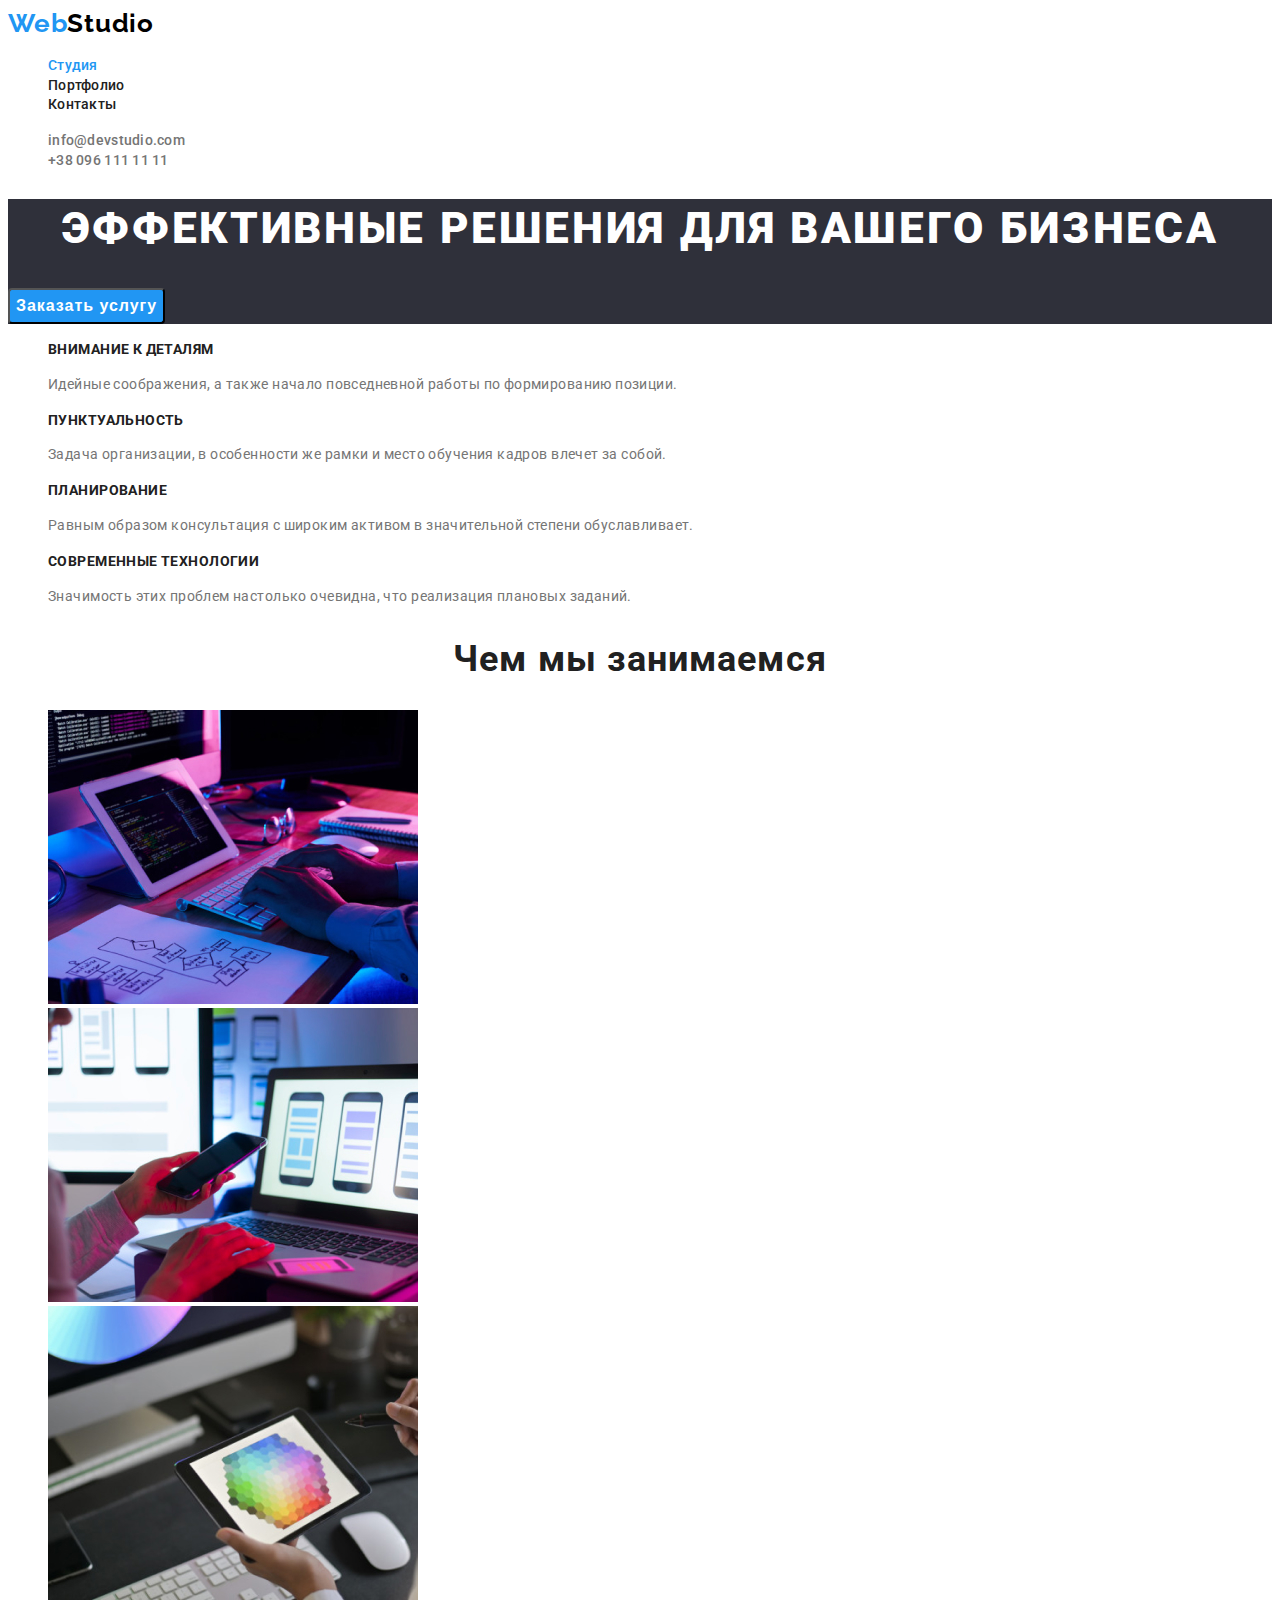
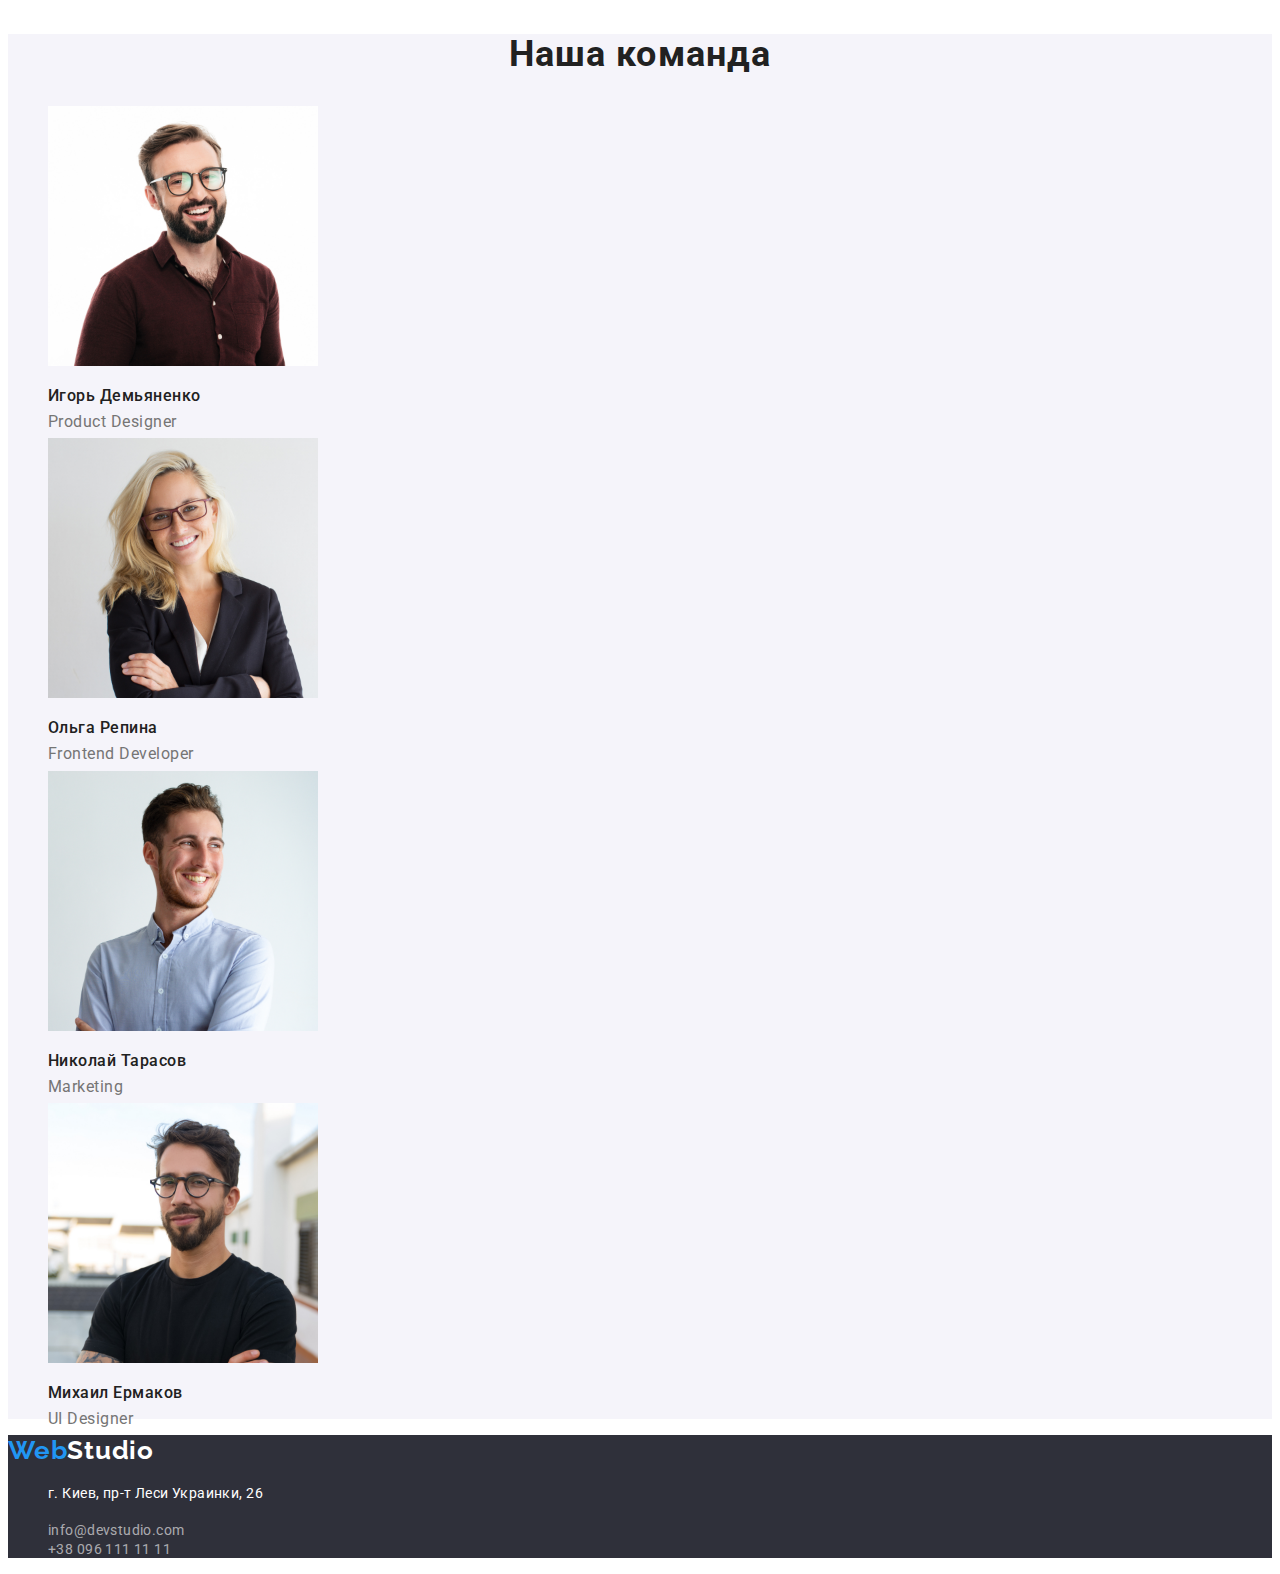
<file: index.html>
<!DOCTYPE html>
<html lang="ru">
<head>
    <meta charset="UTF-8">
    <meta name="viewport" content="width=device-width, initial-scale=1.0">
     <link rel="stylesheet" href="https://cdnjs.cloudflare.com/ajax/libs/modern-normalize/1.0.0/modern-normalize.css" integrity="sha512-Zx6MlUMKSVJoQ+83OwhdILe8cSEsCzfqThJd7J/VA2UrK6Ctj85p+xzqfyuNXE5B1k25uUdmJ2OzItbBy9GHAQ==" crossorigin="anonymous" />
    <link rel="preconnect" href="https://fonts.gstatic.com">
    <link href="https://fonts.googleapis.com/css2?family=Raleway:wght@700&family=Roboto:wght@400;500;700;900&display=swap" rel="stylesheet">
     <link rel="stylesheet" href="./css/styles.css">
    <title>Web Studio</title>
</head>
<body>
    <header class="header">
        
            <nav class="navigation">
                <a class="logo" href="./index.html"><span class="logo-web">Web</span>Studio</a> 
                 <ul class="navigation-list">
                    <li class="navigation-list-item"><a class="navigation-list-link current" href="#">Студия</a></li>
                     <li class="navigation-list-item"><a class="navigation-list-link" href="./portfolio.html">Портфолио</a></li>
                    <li class="navigation-list-item"><a class="navigation-list-link" href="#">Контакты</a></li>
                 </ul>   
            </nav> 
        <ul class="contact-list">
            <li class="contact-list-item"><a class="contact-header-link" href="mailto:info@devstudio.com">info@devstudio.com</a></li>
            <li class="contact-list-item"><a class="contact-header-link" href="tel:+380961111111">+38 096 111 11 11</a></li>
        </ul>    
    
    </header>
    <main>
        <!--Секция Hero-->
        <section class="hero-section">
            <h1 class="hero-headline">Эффективные решения для вашего бизнеса</h1>
            <button class="modal-button" type="button">Заказать услугу</button>
        </section>
        <h2 class="visually-hidden">Web Studio</h2>
        <!--секция преимущества-->
        <section class="advantages">
            <ul class="advantages-list">
                <li class="advantages-list-item">
                    <h3 class="advantages-headline">Внимание к деталям</h2>
                    <p class="advantages-paragraph">Идейные соображения, а также начало повседневной работы по формированию позиции.</p>
                </li>
                <li class="advantages-list-item">
                    <h3 class="advantages-headline">Пунктуальность</h2>
                    <p class="advantages-paragraph">Задача организации, в особенности же рамки и место обучения кадров влечет за собой.</p>
                </li>
                <li class="advantages-list-item">
                    <h3 class="advantages-headline">Планирование</h2>
                    <p class="advantages-paragraph">Равным образом консультация с широким активом в значительной степени обуславливает.</p>
                </li>
                <li class="advantages-list-item">
                    <h3 class="advantages-headline">Современные технологии</h2>
                    <p class="advantages-paragraph">Значимость этих проблем настолько очевидна, что реализация плановых заданий.</p>
                </li>
            </ul>            
        </section>
        <!--секция чем мы занимаемся-->
        <section class="what-we-do">
            <h2 class="what-we-do-headline">Чем мы занимаемся</h2>
            <ul class="what-we-do-list">
                <li class="what-we-do-item">
                    <img class="what-we-do-img" width="370" src="./images/img1.jpg" alt="код на экране планшета">
                </li>
                <li>
                    <img class="what-we-do-img" width="370" src="./images/img2.jpg" alt="макет телефона на экране">
                </li>
                <li>
                    <img class="what-we-do-img" width="370" src="./images/img3.jpg" alt="цветовая палитра на экране планшета">
                </li>                
            </ul>
        </section>
        <!--секция Наша команда-->
        <section class="our-team">
            <h2 class="our-team-headline">Наша команда</h2>
            <ul class="our-team-list">
                <li class="our-team-item">
                    <img class="our-team-img" width="270" src="./images/igor.jpg" alt="Игорь Демьяненко">
                    <h3 class="our-team-name">Игорь Демьяненко</h3>
                    <p class="our-team-p">Product Designer</p>
                </li>
                <li class="our-team-item">
                    <img class="our-team-img" width="270" src="./images/olga.jpg" alt="Ольга Репина">
                    <h3 class="our-team-name">Ольга Репина</h3>
                    <p class="our-team-p">Frontend Developer</p>
                </li>
                <li class="our-team-item">
                    <img  class="our-team-img" width="270" src="./images/nikolay.jpg" alt="Николай Тарасов">
                    <h3 class="our-team-name">Николай Тарасов</h3>
                    <p class="our-team-p">Marketing</p>
                </li>
                <li class="our-team-item">
                    <img class="our-team-img" width="270" src="./images/mihail.jpg" alt="Михаил Ермаков">
                    <h3 class="our-team-name">Михаил Ермаков</h3>
                    <p class="our-team-p">UI Designer</p>
                </li>
            </ul>
        </section>
    </main>
    <!--футер-->
    <footer class="footer">
    <a class="logo-studio-footer" href="./index.html"><span class="logo-web">Web</span>Studio</a> 
    <address class="adress">
        <ul class="adress-list">
            <li class="adress-list-item"><p class="footer-p">г. Киев, пр-т Леси Украинки, 26</p></li>
            <li class="adress-list-item"><a class="footer-link" href="mailto:info@devstudio.com">info@devstudio.com</a></li>
            <li class="adress-list-item"><a class="footer-link" href="tel:+380961111111">+38 096 111 11 11</a></li>
        </ul>
    </address>
    </footer>
</body>
</html>
</file>
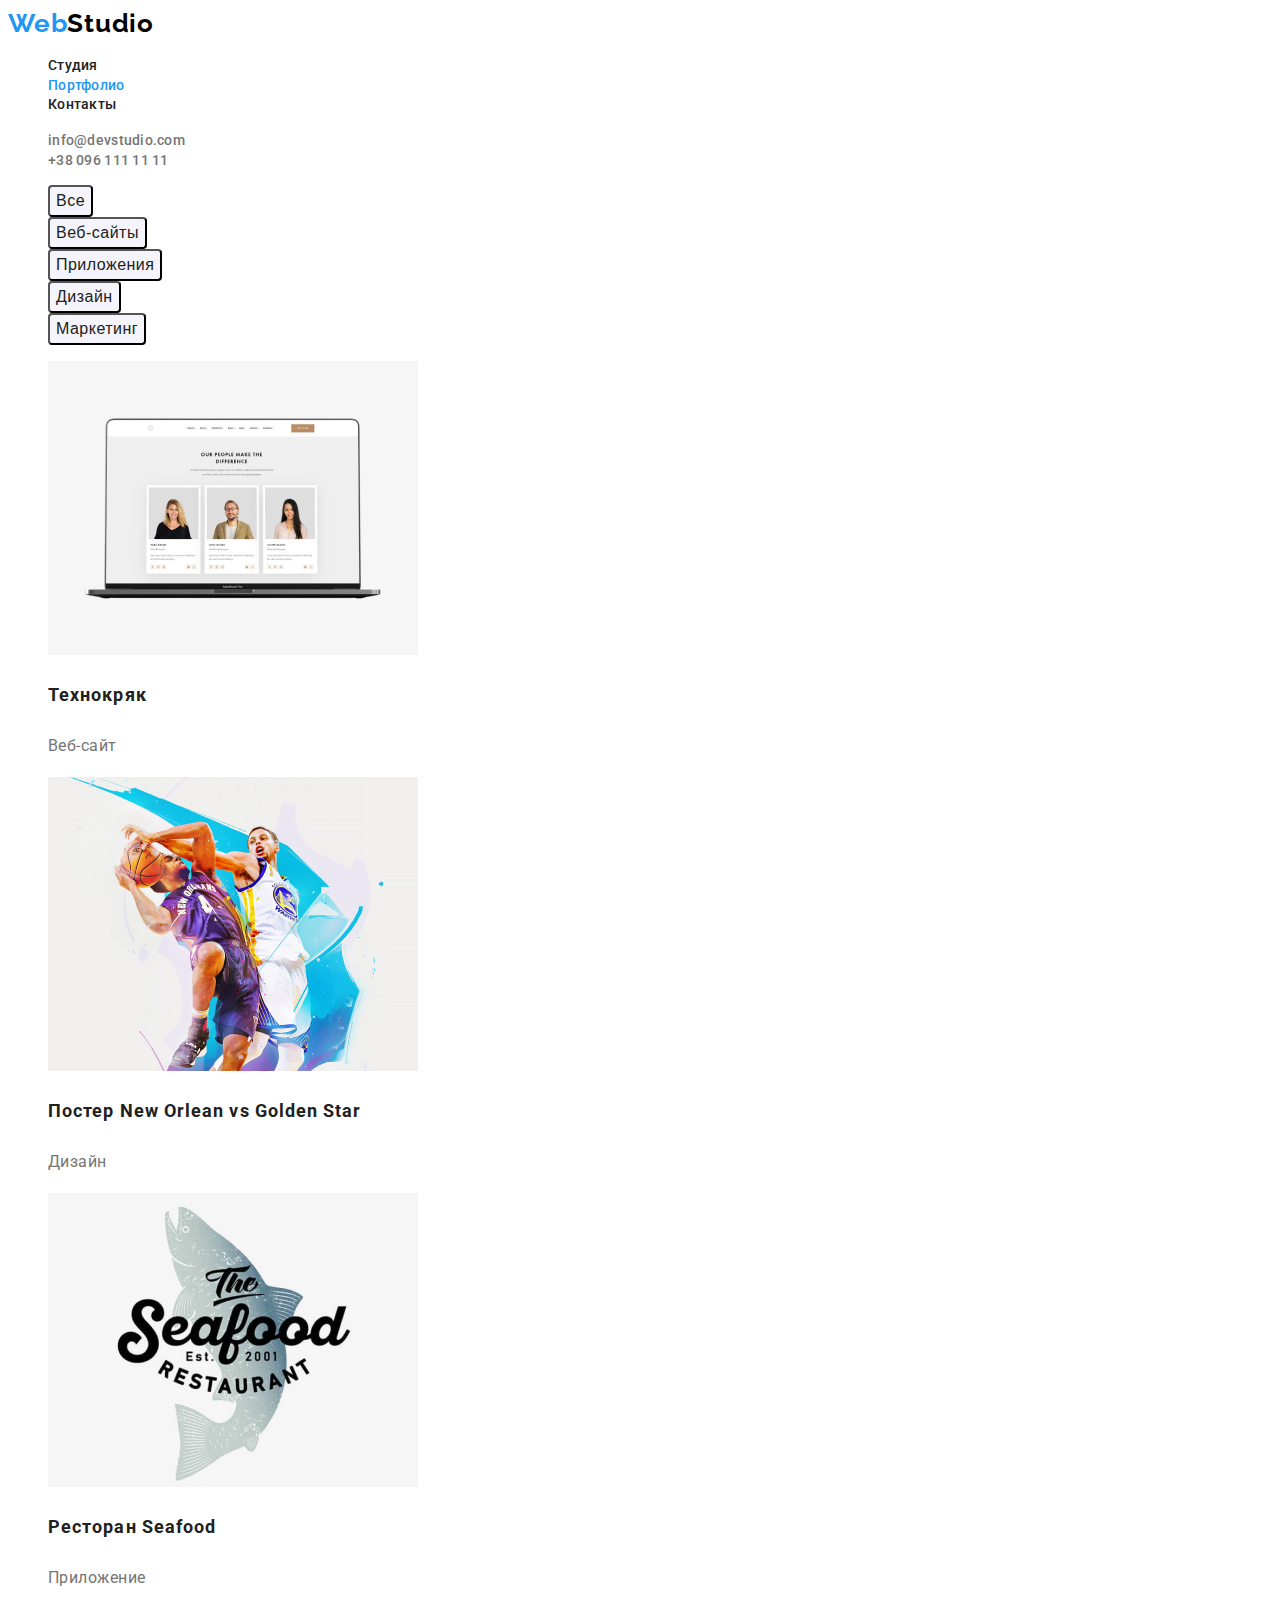
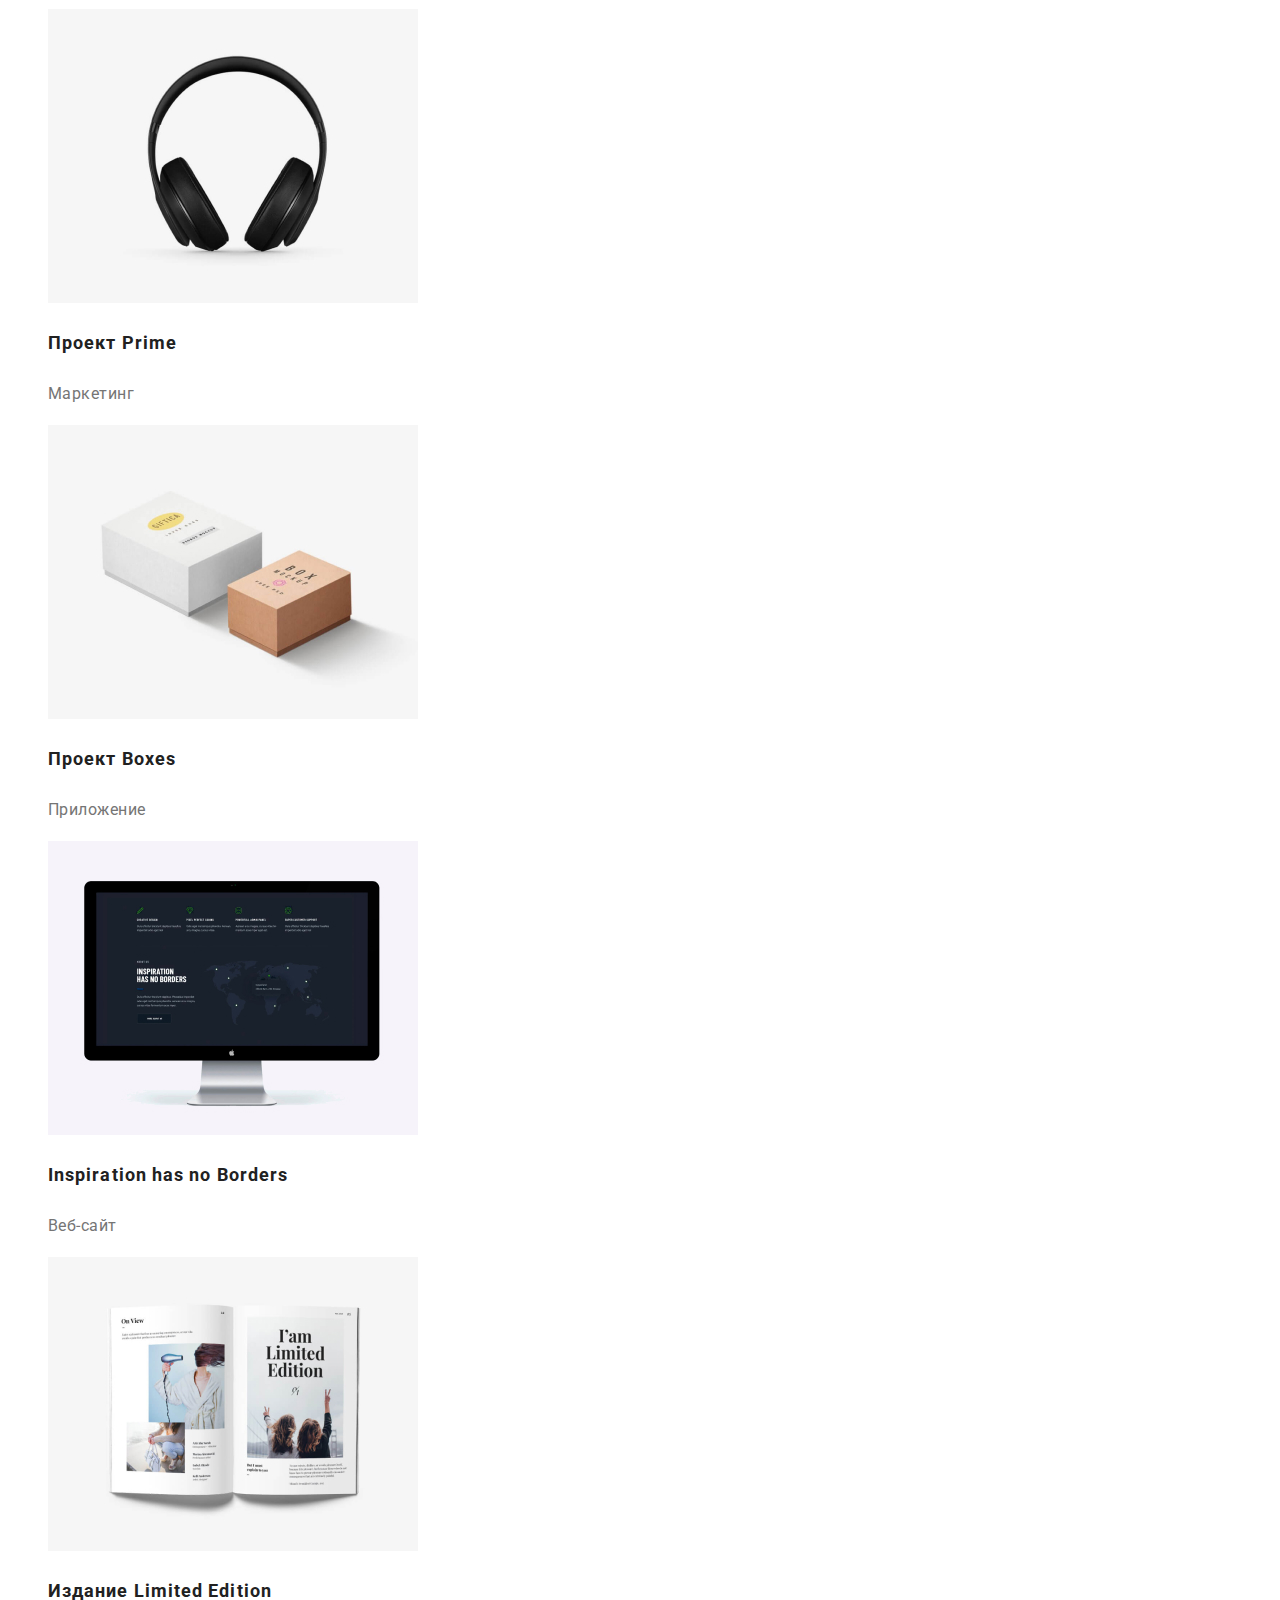
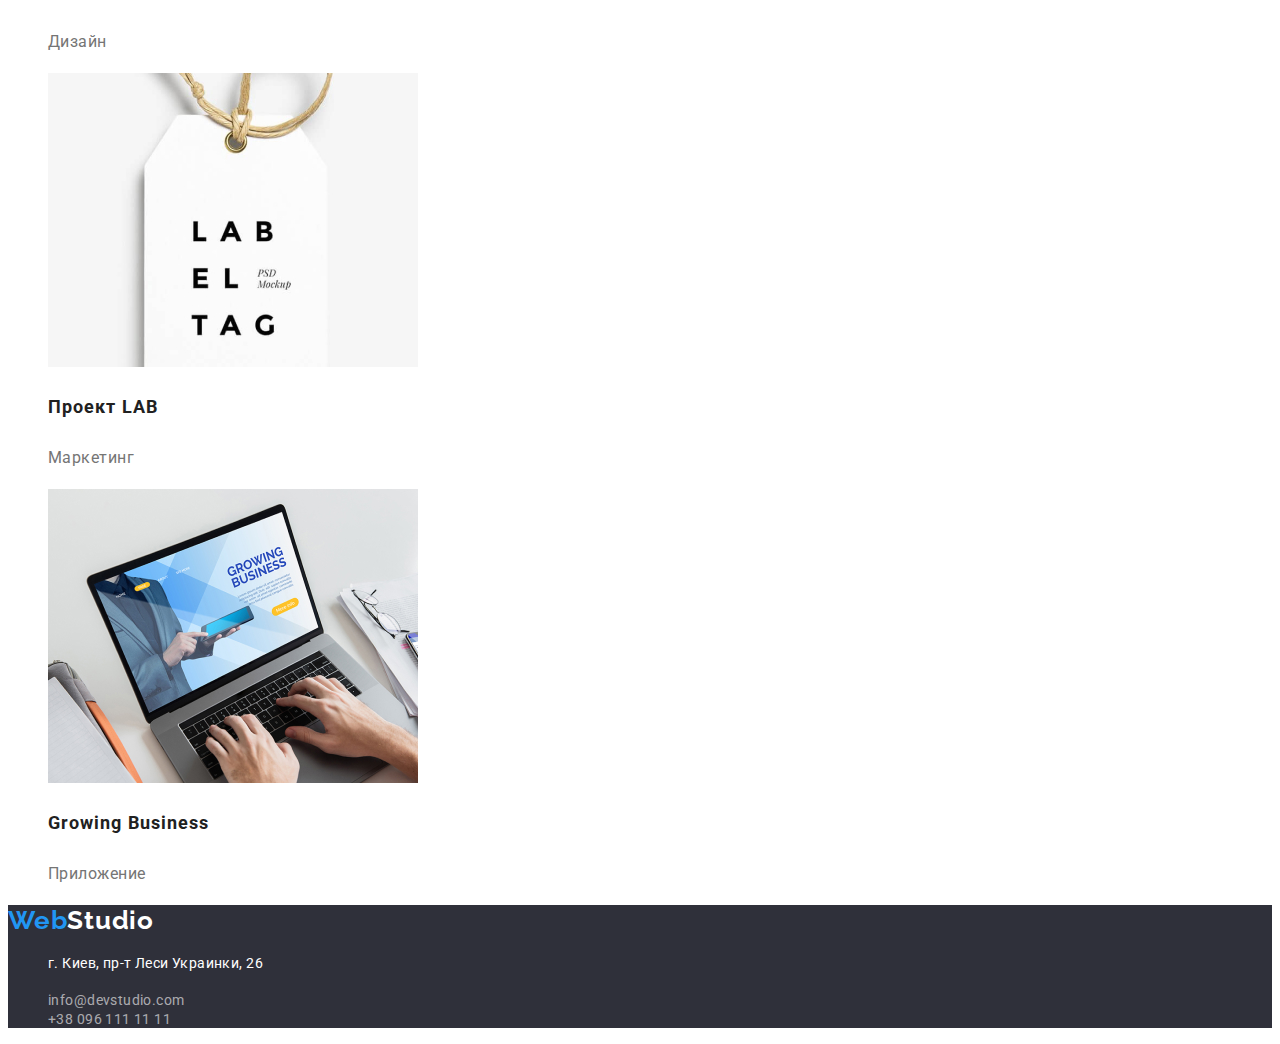
<file: portfolio.html>
<!DOCTYPE html>
<html lang="ru">
<head>
    <meta charset="UTF-8">
    <meta name="viewport" content="width=device-width, initial-scale=1.0">
     <link rel="stylesheet" href="https://cdnjs.cloudflare.com/ajax/libs/modern-normalize/1.0.0/modern-normalize.css" integrity="sha512-Zx6MlUMKSVJoQ+83OwhdILe8cSEsCzfqThJd7J/VA2UrK6Ctj85p+xzqfyuNXE5B1k25uUdmJ2OzItbBy9GHAQ==" crossorigin="anonymous" />
     <link rel="preconnect" href="https://fonts.gstatic.com">
     <link href="https://fonts.googleapis.com/css2?family=Raleway:wght@700&family=Roboto:wght@400;500;700;900&display=swap" rel="stylesheet">
     <link rel="stylesheet" href="./css/styles.css">
    <title>Web Studio</title>
</head>
<body>
   <header class="header">
          
            <nav class="navigation">
                <a class="logo" href="./index.html"><span class="logo-web">Web</span>Studio</a>
                 <ul class="navigation-list">
                    <li class="navigation-list-item"><a class="navigation-list-link" href="./index.html">Студия</a></li>
                     <li class="navigation-list-item"><a class="navigation-list-link current" href="./portfolio.html">Портфолио</a></li>
                    <li class="navigation-list-item"><a class="navigation-list-link" href="#">Контакты</a></li>
                 </ul>   
            </nav> 
        <ul class="contact-list">
            <li class="contact-list-item"><a class="contact-header-link" href="mailto:info@devstudio.com">info@devstudio.com</a></li>
            <li class="contact-list-item"><a class="contact-header-link" href="tel:+380961111111">+38 096 111 11 11</a></li>
        </ul>    
    
    </header>
    <main>
    <!--секция с контентом -->
      <section>
          <h2 class="visually-hidden">Портфолио</h2>
        <!--список с навигацией по портфолио-->
        <ul>
            <li><button class="portfolio-button" type="button">Все</button></li>
            <li><button class="portfolio-button" type="button">Веб-сайты</button></li>
            <li><button class="portfolio-button" type="button">Приложения</button></li>
            <li><button class="portfolio-button" type="button">Дизайн</button></li>
            <li><button class="portfolio-button" type="button">Маркетинг</button></li>
         </ul> 
        <!--спсиок с ячейками портфолио-->
        <ul class="portfolio-list">
            <li class="portfolio-list-item">
                <img class="portfolio-img" src="./images/tehno.jpg" alt="Веб-сайт на ноутбуке">
                <h3 class="portfolio-headline">Технокряк</h3>
                <p class="portfolio-paragraph">Веб-сайт</p>
            </li>
            <li class="portfolio-list-item">
                <img class="portfolio-img" src="./images/basketball.jpg" alt="Дизайн баскетбольно постера">
                <h3 class="portfolio-headline">Постер New Orlean vs Golden Star</h3>
                <p class="portfolio-paragraph">Дизайн</p>
            </li>
            <li class="portfolio-list-item">
                <img class="portfolio-img" src="./images/cafe-logo.jpg" alt="Лого ресторана">
                <h3 class="portfolio-headline">Ресторан Seafood</h3>
                <p class="portfolio-paragraph">Приложение</p>
            </li>
            <li class="portfolio-list-item">
                <img class="portfolio-img" src="./images/headphones.jpg" alt="Наушники">
                <h3 class="portfolio-headline">Проект Prime</h3>
                <p class="portfolio-paragraph">Маркетинг</p>
            </li>
            <li class="portfolio-list-item">
                <img class="portfolio-img" src="./images/boxes.jpg" alt="Картонные коробки">
                <h3 class="portfolio-headline">Проект Boxes</h3>
                <p class="portfolio-paragraph">Приложение</p>
            </li>
            <li class="portfolio-list-item">
                <img class="portfolio-img" src="./images/mac.jpg" alt="iMac с открытым приложением">
                <h3 class="portfolio-headline">Inspiration has no Borders</h3>
                <p class="portfolio-paragraph">Веб-сайт</p>
            </li>
            <li class="portfolio-list-item">
                <img class="portfolio-img" src="./images/book.jpg" alt="Открытая книга">
                <h3 class="portfolio-headline">Издание Limited Edition</h3>
                <p class="portfolio-paragraph">Дизайн</p>
            </li>
            <li class="portfolio-list-item">
                <img class="portfolio-img" src="./images/tag.jpg" alt="Этикетка с логотипом">
                <h3 class="portfolio-headline">Проект LAB</h3>
                <p class="portfolio-paragraph">Маркетинг</p>
            </li>
            <li class="portfolio-list-item">
                <img class="portfolio-img" src="./images/laptop.jpg" alt="Веб-сайт на ноутбуке">
                <h3 class="portfolio-headline">Growing Business</h3>
                <p class="portfolio-paragraph">Приложение</p>
            </li>
        </ul>

      </section>
        
    </main>
    <!--футер-->
 <footer class="footer">
     <a class="logo-studio-footer" href="./index.html"><span class="logo-web">Web</span>Studio</a> 
    <address class="adress">
        <ul class="adress-list">
            <li class="adress-list-item"><p class="footer-p">г. Киев, пр-т Леси Украинки, 26</p></li>
            <li class="adress-list-item"><a class="footer-link" href="mailto:info@devstudio.com">info@devstudio.com</a></li>
            <li class="adress-list-item"><a class="footer-link" href="tel:+380961111111">+38 096 111 11 11</a></li>
        </ul>
    </address>
    </footer>
</body>
</html>
</file>
<file: css/styles.css>
/* переменные */
:root {
    --accent-color: #2196F3;
    --bg-color: #fff;
    --border-color: #ECECEC;
    --font-color: #757575;
    --hero-bg-color: #2F303A;
    --modal-button-hover:#188CE8;
    --logo-web-color: #000;
    --subtitle-font-color: #212121;
    --block-border-color: #eee;
    --block-bg:  #F5F4FA;
}
/* наследование */
body {
font-family: 'Roboto', sans-serif;
color: var(--font-color);    
}
a {
    text-decoration: none;
}
ul {
    list-style: none;
}

/* хедер */
.header {
    /* border: 1px solid var(--border-color); */
}
.logo-web {
    font-style: normal;
    font-weight: bold;
    font-size: 26px;
    line-height: 1.192;
    /* identical to box height */
    letter-spacing: 0.03em;
    color: var(--accent-color);
    font-family: Raleway;
}
.logo {
    font-style: normal;
    font-weight: bold;
    font-size: 26px;
    line-height: 1.192;
    /* identical to box height */
    letter-spacing: 0.03em;
    color: var(--logo-web-color);
    font-family: Raleway;
}

.navigation-list-link {
    font-style: normal;
    font-weight: 500;
    font-size: 14px;
    line-height: 1.333;
    letter-spacing: 0.02em;
    color: var(--subtitle-font-color); 
}
.navigation-list-link:hover,
.navigation-list-link:focus {
    color: var(--accent-color);
}
/* выделенные элементы */
.current {
    color: var(--accent-color);
}
.contact-header-link {
    font-weight: 500;
    font-size: 14px;
    line-height: 1.333;
    letter-spacing: 0.02em;
    color: var(--font-color);
    font-style: normal;
}
.contact-header-link:hover,
.contact-header-link:focus {
    color: var(--accent-color);
}

/* Hero */
.visually-hidden {
  position: absolute !important;
  clip: rect(1px 1px 1px 1px); /* IE6, IE7 */
  clip: rect(1px, 1px, 1px, 1px);
  padding: 0 !important;
  border: 0 !important;
  height: 1px !important;
  width: 1px !important;
  overflow: hidden;
}
.hero-section{
    background-color: var(--hero-bg-color);
}
.hero-headline {
    font-style: normal;
    font-size: 44px;
    line-height: 1.363;
    text-align: center;
    letter-spacing: 0.06em;
    text-transform: uppercase;
    color: var(--bg-color);
    font-weight: 900;
}
.modal-button {
    font-weight: bold;
    font-size: 16px;
    line-height: 1.875;
    font-style: normal;
/* identical to box height, or 187% */

    text-align: center;
    letter-spacing: 0.06em;
    display: flex;
    color: var(--bg-color);
    /* стиль кнопки */
    background: var(--accent-color);
    /* box-shadow: 0px 4px 4px rgba(0, 0, 0, 0.15);
    border-color: transparent; */
    border-radius: 4px;
    align-items: center;
}
.modal-button:hover,
.modal-button:focus{
    background-color: var(--modal-button-hover);
}
.advantages-headline {
font-style: normal;
font-weight: bold;
font-size: 14px;
line-height: 1.333;
letter-spacing: 0.03em;
text-transform: uppercase;
color: var(--subtitle-font-color);
}
.advantages-paragraph {
    font-style: normal;
font-weight: normal;
font-size: 14px;
line-height: 1.714;
/* or 171% */
letter-spacing: 0.03em;
color: var(--font-color);
}
.what-we-do-headline,
.our-team-headline {
    font-style: normal;
    font-weight: bold;
    font-size: 36px;
    line-height: 1.166;
    text-align: center;
    letter-spacing: 0.03em;
    color: var(--subtitle-font-color);
}
.our-team-item {
    /* box-shadow: 0px 1px 3px rgba(0, 0, 0, 0.12), 0px 1px 1px rgba(0, 0, 0, 0.14), 0px 2px 1px rgba(0, 0, 0, 0.2);
border-radius: 0px 0px 4px 4px; */
}
.our-team-name {
    font-weight: 500;
    font-size: 16px;
    line-height: 1.187;
    /* identical to box height */
    /* text-align: center; */
    letter-spacing: 0.03em;
    color: var(--subtitle-font-color);
    font-style: normal;
}
.our-team-p {
    font-weight: normal;
    font-size: 16px;
    line-height: 1.187px;
    /* identical to box height */
    /* text-align: center; */
    letter-spacing: 0.03em;
    color: var(--font-color);
    font-style: normal;
}

/* footer */
.footer {
    background-color: var(--hero-bg-color);
}
.logo-studio-footer {
    font-style: normal;
    font-weight: bold;
    font-size: 26px;
    line-height: 1.192;
    /* identical to box height */
    letter-spacing: 0.03em;
    color: var(--bg-color);
    font-family: Raleway;
}
.footer-p {
    font-weight: normal;
    font-size: 14px;
    line-height: 1.714;
    /* or 171% */
    letter-spacing: 0.03em;
    color: var(--bg-color);
    font-style: normal;
}

.footer-link {
    font-weight: normal;
    font-size: 14px;
    line-height: 1.174;
    /* or 171% */
    letter-spacing: 0.03em;
    color: rgba(255, 255, 255, 0.6);
    font-style: normal;
}
.our-team {
    background-color: var(--block-bg);
}

/* portfolio */
.portfolio-button {
    font-weight: 500;
    font-size: 16px;
    line-height: 1.625;
    /* identical to box height, or 162% */
    text-align: center;
    letter-spacing: 0.03em;
    color: var(--subtitle-font-color);
    background-color: var(--block-bg);
    border-radius: 4px;
    /* border-color: transparent;
    box-shadow: 0px 4px 4px rgba(0, 0, 0, 0.25); */
    font-style: normal;
}
.portfolio-button:hover,
.portfolio-button:focus {
    color: var(--bg-color);
    background-color: var(--accent-color);
    /* box-shadow: 0px 3px 1px rgba(0, 0, 0, 0.1), 0px 1px 2px rgba(0, 0, 0, 0.08), 0px 2px 2px rgba(0, 0, 0, 0.12); */
} 
.portfolio-list-item {
    /* border: 1px;
    border-style: solid;
    border-color: var(--block-border-color); */
    box-sizing: border-box;
    background-color: var(--bg-color);
}
.portfolio-headline {
    font-style: normal;
    font-size: 18px;
    line-height: 2;
    /* identical to box height, or 200% */
    letter-spacing: 0.06em;
    font-weight: bold;
    color: var(--subtitle-font-color);
}
.portfolio-paragraph {
    font-weight: normal;
    font-size: 16px;
    line-height: 1.875;
    /* identical to box height, or 187% */
    letter-spacing: 0.03em;
    color: var(--font-color);
    font-style: normal;
}
</file>
